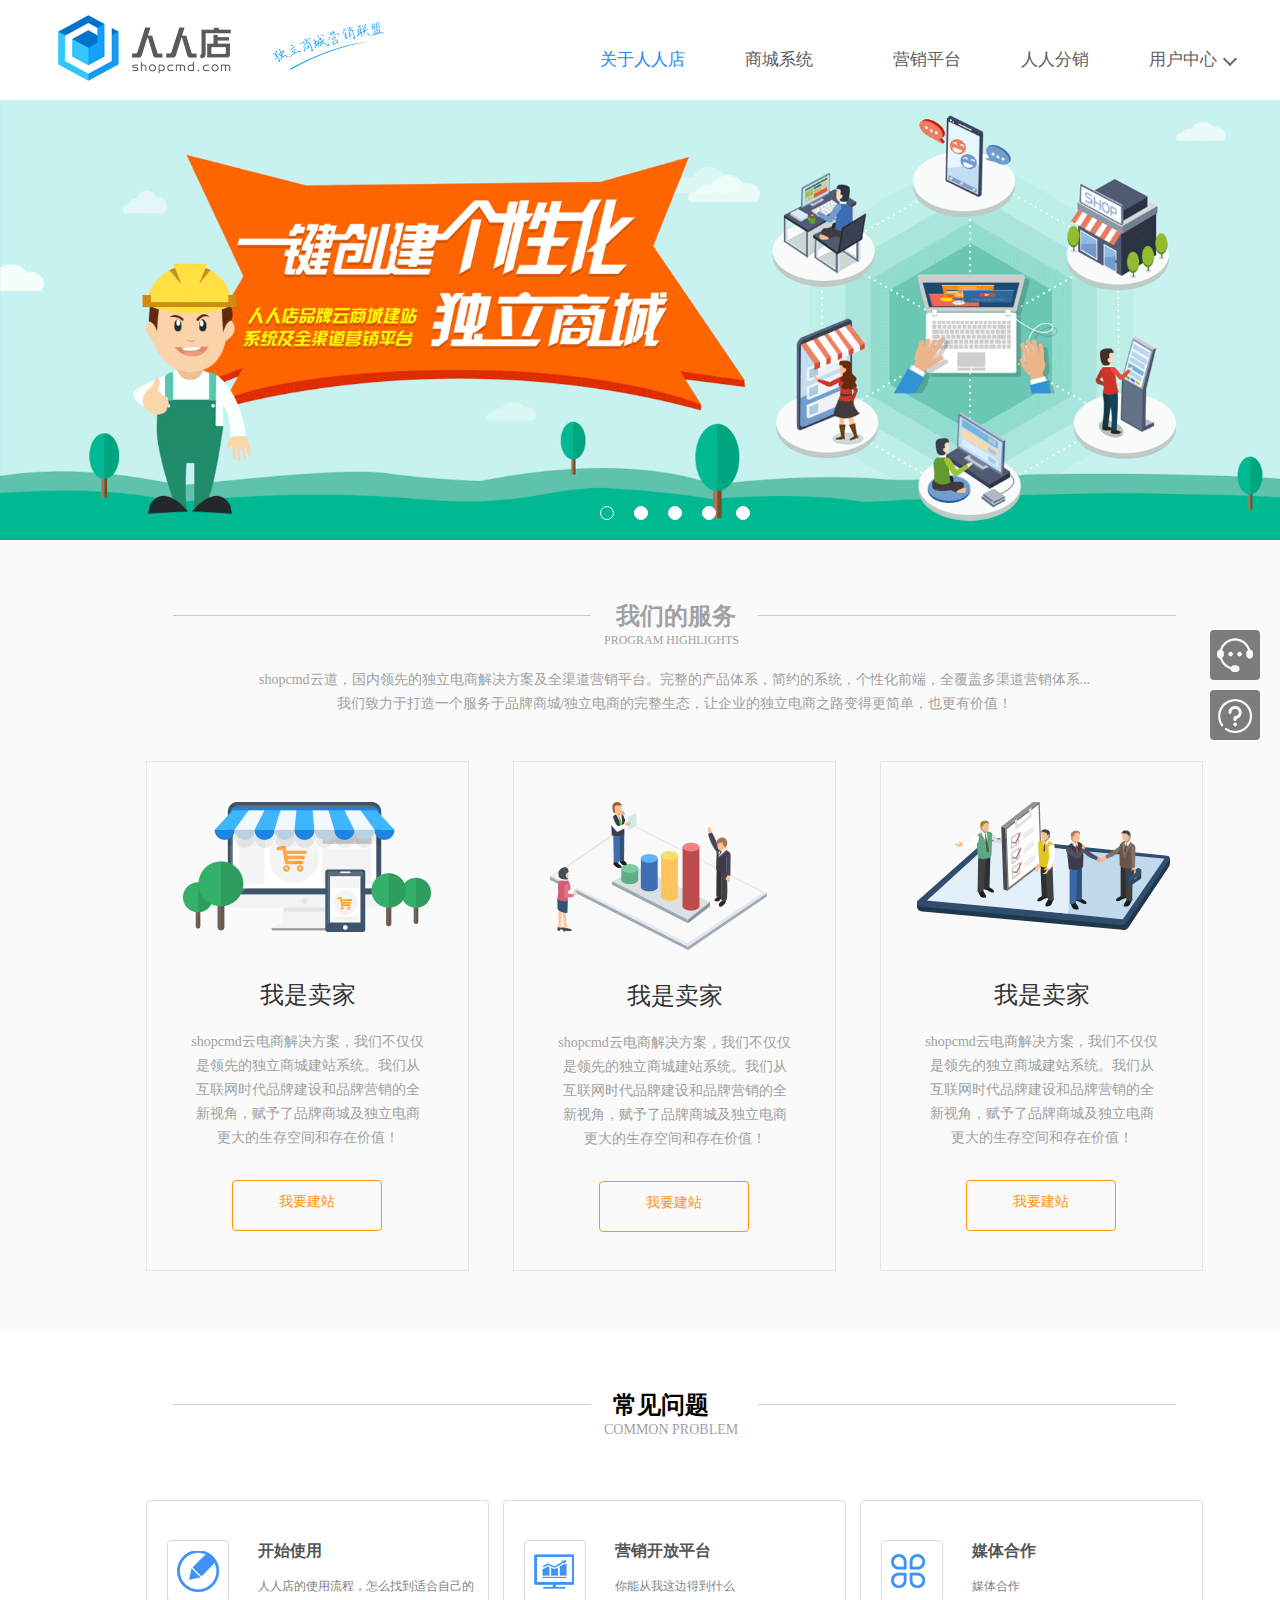
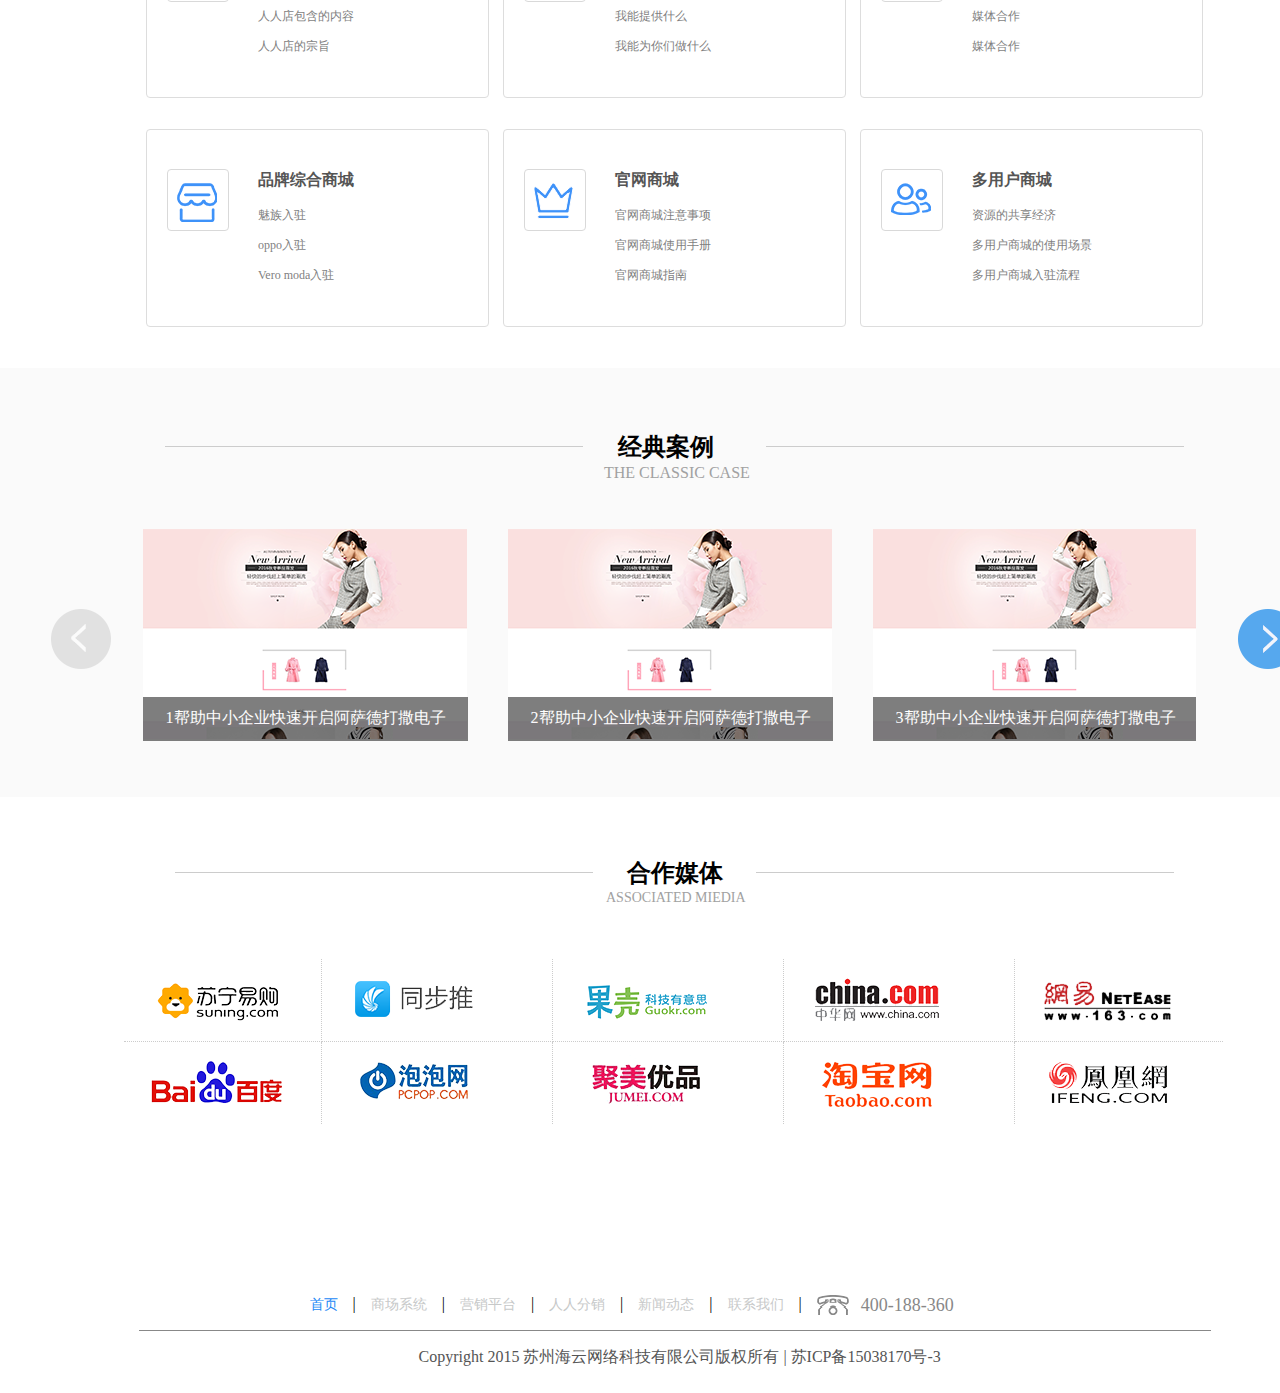
<file: index.html>
<!DOCTYPE html PUBLIC "-//W3C//DTD XHTML 1.0 Transitional//EN" "http://www.w3.org/TR/xhtml1/DTD/xhtml1-transitional.dtd">
<html xmlns="http://www.w3.org/1999/xhtml">
<head>
<meta http-equiv="Content-Type" content="text/html; charset=utf-8" />
<title>shopcmd-人人店</title>
<link href="favicon.ico" rel="shortcut icon"/>
<link href="css/index.css" type="text/css" rel="stylesheet"/>
<script src="js/jsonp.js"></script>
</head>

<body style="zoom:1;">
	<header class="box">
    	<div class="header cleatfix">
        	<a href="#"><div class="log fl"></div></a>
            <nav class="nav fl">
            	<ul id="head">
                	<li><a href="" class="active">关于人人店</a></li>
                    <li class="nav_t"><a href="shop.html">商城系统</a></li>
                    <li class="nav_b"><a href="yxpt.html">营销平台</a></li>
                    <li class="nav_t"><a href="page4.html">人人分销</a></li>
                    <li class="nav_t nav_e">
                    	<a href="#">
                    		用户中心
                            <i class="i"></i>
                        </a>
                        <div class="column">
                            <i></i>
                            <ul class="column_b">
                               <li><a href="#">官网商城管理</a></li>
                               <li><a href="#">品牌综合商场</a></li>
                               <li><a href="#">人人分销管理</a></li>
                               <li><a href="#">第三方商城分销管理</a></li>
                            </ul>
                        </div>
                    </li>
                </ul>
            </nav>
        </div>
    </header>
    <section class="service">
    	<div class="service_fixed" id="side">
        	<a href="#" target="_blank"></a>
            <a href="#" target="_blank"></a>
        </div>
    </section>
	<section class="scroll clearfix" id="scroll">
            <ul>
                <li>
                    <a href=""><img src="images/banner-0.png" alt=""/></a>
                </li>
                <li>
                    <a href=""><img src="images/banner-1.png" alt=""/></a>
                </li>
                <li>
                    <a href=""><img src="images/banner-2.png" alt=""/></a>
                </li>
                <li>
                    <a href=""><img src="images/banner-3.gif" alt=""/></a>
                </li>
                <li>
                    <a href=""><img src="images/banner-4.gif" alt=""/></a>
                </li>
            </ul>
            <ol>
                <a href="javascript:;"><li class="on"></li></a>
                <a href="javascript:;"><li></li></a>
                <a href="javascript:;"><li></li></a>
                <a href="javascript:;"><li></li></a>
                <a href="javascript:;"><li></li></a>
            </ol>
    </section>
	<section class="content_first">
    	<div class="_box clearfix">
        	<div class="content_tittle">
            	<div class="clearfix">
                    <span class="fl fl_s"></span>
                    <h1 class="fl">
                    	<p>我们的服务</p>
                    	<span>PROGRAM HIGHLIGHTS</span>
                    </h1>
                    <span class="fr fr_s"></span>
                </div>
                <p class="p1">shopcmd云道，国内领先的独立电商解决方案及全渠道营销平台。完整的产品体系，简约的系统，个性化前端，全覆盖多渠道营销体系...</p>
                <p class="p2">我们致力于打造一个服务于品牌商城/独立电商的完整生态，让企业的独立电商之路变得更简单，也更有价值！</p>
            </div>
            <div class="fl fl_b">
            	<a href="#"><i></i></a>
            	<a href="#"><h1>我是卖家</h1></a>
				<a href="#"><p>shopcmd云电商解决方案，我们不仅仅是领先的独立商城建站系统。我们从互联网时代品牌建设和品牌营销的全新视角，赋予了品牌商城及独立电商更大的生存空间和存在价值！</p></a>
                <a href="#" class="jz"><span>我要建站</span></a>
            </div>
            <div class="fl fl_b fl_m"></a>
            	<a href="#"><i></i></a>
            	<a href="#"><h1>我是卖家</h1></a>
				<a href="#"><p>shopcmd云电商解决方案，我们不仅仅是领先的独立商城建站系统。我们从互联网时代品牌建设和品牌营销的全新视角，赋予了品牌商城及独立电商更大的生存空间和存在价值！</p></a>
                <a href="#" class="jz"><span>我要建站</span></a>
            </div>
            <div class="fl fl_b fl_end">
            	<a href="#"><i></i></a>
            	<a href="#"><h1>我是卖家</h1></a>
				<a href="#"><p>shopcmd云电商解决方案，我们不仅仅是领先的独立商城建站系统。我们从互联网时代品牌建设和品牌营销的全新视角，赋予了品牌商城及独立电商更大的生存空间和存在价值！</p></a>
                <a href="#" class="jz"><span>我要建站</span></a>
            </div>
        </div>
    </section>
    <section class="content_second">
    	<div class="_box clearfix">
        	<div class="content_tittle">
            	<div class="clearfix">
                    <span class="fl fl_s"></span>
                    <h1 class="fl">
                    	<p>常见问题</p>
                    	<span>COMMON PROBLEM</span>
                    </h1>
                    <span class="fr fr_s"></span>
                </div>
            </div>
            <div style="margin-top:31px;" id="content_second">
            	<a href="#">
                    <div class="fl fl_first">
                        <div class="fl"><i class="one"></i></div>
												<div class="fr">
														<h1>开始使用</h1>
														<p>人人店的使用流程，怎么找到适合自己的</p>
														<p>人人店包含的内容</p>
														<p>人人店的宗旨</p>
												</div>
										</div>
                </a>
                <a href="#">
                    <div class="fl fl_first attr">
                        <div class="fl"><i class="two"></i></div>
												<div class="fr">
                            <h1>营销开放平台</h1>
                            <p>你能从我这边得到什么</p>
                            <p>我能提供什么</p>
                            <p>我能为你们做什么</p>
                        </div>
                    </div>
                </a>
                <a href="#">
                    <div class="fl fl_first">
                        <div class="fl"><i class="three"></i></div>
												<div class="fr">
                            <h1>媒体合作</h1>
                            <p>媒体合作</p>
                            <p>媒体合作</p>
                            <p>媒体合作</p>
                        </div>
                    </div>
                </a>
                <a href="#">
                    <div class="fl fl_first">
                        <div class="fl"><i class="four"></i></div>
												<div class="fr">
                            <h1>品牌综合商城</h1>
                            <p>魅族入驻</p>
                            <p>oppo入驻</p>
                            <p>Vero moda入驻</p>
                        </div>
                    </div>
                </a>
                <a href="#">
                    <div class="fl fl_first attr">
                        <div class="fl"><i class="five"></i></div>
												<div class="fr">
                            <h1>官网商城</h1>
                            <p>官网商城注意事项</p>
                            <p>官网商城使用手册</p>
                            <p>官网商城指南</p>
                        </div>
                    </div>
                </a>
                <a href="#">
                    <div class="fl fl_first">
                        <div class="fl"><i class="six"></i></div>
												<div class="fr">
                            <h1>多用户商城</h1>
                            <p>资源的共享经济</p>
                            <p>多用户商城的使用场景</p>
                            <p>多用户商城入驻流程</p>
                        </div>
                    </div>
                </a>
            </div>
        </div>
    </section>
    <section class="content_three">
    	<div class="_box clearfix">
        	<div class="content_tittle">
            	<div class="clearfix">
                    <span class="fl fl_s"></span>
                    <h1 class="fl">
                    	<p>经典案例</p>
                    	<span>THE CLASSIC CASE</span>
                    </h1>
                    <span class="fr fr_s"></span>
                </div>
            </div>
            <div class="content_n clearfix">
            	<a href="javaScript:;"><span class="L fl" id="L"></span></a>
                <div class="b_con">
                    <div id="con" class="clearfix">
                        <a href="#">
                            <div class="n1 fl">
                                <img src="img/three.png"/>
                                <i></i>
                                <div class="abs">
                                    <span>1帮助中小企业快速开启阿萨德打撒电子</span>
                                </div>
                            </div>
                        </a>
                       <a href="#">
                           <div class="n1 fl n2 ">
                                <img src="img/three.png"/>
                                <i></i>
                                <div class="abs">
                                    <span>2帮助中小企业快速开启阿萨德打撒电子</span>
                                </div>
                            </div>
                        </a>
                        <a href="#">
                            <div class="n1 n3 fl">
                                <img src="img/three.png"/>
                                <i></i>
                                <div class="abs">
                                    <span>3帮助中小企业快速开启阿萨德打撒电子</span>
                                </div>
                            </div>
                        </a>
                        <a href="#">
                            <div class="n1 n3 fl">
                                <img src="img/three.png"/>
                                <i></i>
                                <div class="abs">
                                    <span>4帮助中小企业快速开启阿萨德打撒电子</span>
                                </div>
                            </div>
                        </a>
                        <a href="#">
                            <div class="n1 n3 fl">
                                <img src="img/three.png"/>
                                <i></i>
                                <div class="abs">
                                    <span>5帮助中小企业快速开启阿萨德打撒电子</span>
                                </div>
                            </div>
                        </a>
                        <a href="#">
                            <div class="n1 n3 fl">
                                <img src="img/three.png"/>
                                <i></i>
                                <div class="abs">
                                    <span>6帮助中小企业快速开启阿萨德打撒电子</span>
                                </div>
                            </div>
                        </a>
                        <a href="#">
                            <div class="n1 n3 fl">
                                <img src="img/three.png"/>
                                <i></i>
                                <div class="abs">
                                    <span>7帮助中小企业快速开启阿萨德打撒电子</span>
                                </div>
                            </div>
                        </a>
                        <a href="#">
                            <div class="n1 n3 fl">
                                <img src="img/three.png"/>
                                <i></i>
                                <div class="abs">
                                    <span>8帮助中小企业快速开启阿萨德打撒电子</span>
                                </div>
                            </div>
                        </a>
                        <a href="#">
                            <div class="n1 n3 fl">
                                <img src="img/three.png"/>
                                <i></i>
                                <div class="abs">
                                    <span>9帮助中小企业快速开启阿萨德打撒电子</span>
                                </div>
                            </div>
                        </a>
   						 <a href="#">
                            <div class="n1 n3 fl">
                                <img src="img/three.png"/>
                                <i></i>
                                <div class="abs">
                                    <span>10帮助中小企业快速开启阿萨德打撒电子</span>
                                </div>
                            </div>
                        </a>
                    </div>
                </div>
                <a href="javaScript:;"><span class="R fr" id="R"></span></a>
            </div>
        </div>
    </section>
    <section class="content_four">
    	<div class="_box clearfix">
        	<div class="content_tittle">
            	<div class="clearfix">
                    <span class="fl fl_s"></span>
                    <h1 class="fl">
                    	<p>合作媒体</p>
                    	<span>ASSOCIATED MIEDIA</span>
                    </h1>
                    <span class="fr fr_s"></span>
                </div>
            </div>
            <div class="bor">
            	<ul class="clearfix">
                	<a href="http://www.suning.com" target="_blank" class="start"></a>
                    <a href="http://tui.tongbu.com" target="_blank"></a>
                    <a href="http://www.guokr.com" target="_blank"></a>
                    <a href="http://www.china.com" target="_blank"></a>
                    <a href="http://www.163.com" target="_blank" class="end"></a>
                    <a href="https://www.baidu.com" target="_blank" class="start"></a>
                    <a href="http://www.pcpop.com" target="_blank"></a>
                    <a href="http://sh.jumei.com" target="_blank"></a>
                    <a href="https://www.taobao.com" target="_blank"></a>
                    <a href="http://www.ifeng.com" target="_blank" class="end"></a>
                </ul>
            </div>
        </div>
    </section>
    <footer>
      <div class="footer_1">
        <ul class="clearfix">
          <li class="first">
            <a href="index.html" class="active">首页</a><i>|</i>
          </li>
          <li>
            <a href="shop.html">商场系统</a><i>|</i>
          </li>
          <li>
            <a href="yxpt.html">营销平台</a><i>|</i>
          </li>
          <li>
            <a href="page4.html">人人分销</a><i>|</i>
          </li>
          <li>
            <a href="javascript:;">新闻动态</a><i>|</i>
          </li>
          <li>
            <a href="javascript:;">联系我们</a><i>|</i>
          </li>
          <li class="end">
            <i class="last">400-188-360</i>
          </li>
        </ul>
        <p class="footer_2">Copyright 2015 苏州海云网络科技有限公司版权所有 | 苏ICP备15038170号-3</p>
      </div>
    </footer>
</body>
<script>
	function getStyle(obj,name){
		if(obj.currentStyle){
			return obj.currentStyle[name];
		}else{
			return getComputedStyle(obj,false)[name];
		}
	}
	var aScr=document.getElementById('scroll');
	var oUl=aScr.children[0];
	var aLi=oUl.getElementsByTagName('li');
	var aImg=oUl.getElementsByTagName('img');
	var oOl=aScr.children[1];
	var aBtn=oOl.getElementsByTagName('li');

	//var aA=oDiv.children;
	/*判断屏幕大小*/
	var docWidth=document.documentElement.clientWidth
	//console.log(docWidth)
	window.onresize=function(){
		var docResize=document.documentElement.clientWidth
		//console.log(docResize);
		change(docResize);
	}
	change(docWidth);
	function change(doc){
		if(doc<=1922 && doc>1349){
			aScr.style.height=620+'px';
			for(var i=0; i<aImg.length; i++){
				aImg[i].style.height=627+'px';
				aImg[i].style.width=1922+'px';
			}
		}else if(doc<=1349){
			aScr.style.height=440+'px';
			for(var i=0; i<aImg.length; i++){
				aImg[i].style.height=440+'px';
				aImg[i].style.width=1349+'px';
			}
		}
	}

	/*布局转化 轮播图*/
	oUl.innerHTML+=oUl.innerHTML;
	oUl.style.width=aLi[0].offsetWidth*aLi.length+'px';
	//console.log(oUl.style.width)
	var iNow=0;
	var timer=null;
	var timerd=null
	var w=oUl.offsetWidth/2;
	/*轮播图小圆点*/
	for(var i=0; i<aBtn.length; i++){
		(function(index){
			aBtn[i].onclick=function(){
				iNow=Math.floor(iNow/aBtn.length)*aBtn.length+index;
				clearInterval(timer)
				tab()
			}
		})(i);
	}
	function tab(){
		for(var j=0; j<aBtn.length; j++){
			//console.log(aBtn)
			aBtn[j].className='';
		}
		aBtn[(iNow%aBtn.length+aBtn.length)%aBtn.length].className='on';
		startMove(oUl,-iNow*aLi[0].offsetWidth);
	}
	timerd=setInterval(function(){
		clearInterval(timer);
		iNow++;
		tab();
	},3000)
	/*运动*/
	left=0;
	function startMove(obj,iTarget){
		var count=Math.floor(1000/30);
		var start=left;
		var dis=iTarget-start;
		var n=0;
		timer=setInterval(function(){
			n++;
			var a=1-n/count;
			left=start+dis*(1-Math.pow(a,3));
			obj.style.left=(left%w-w)%w+'px';
			if(n==count){
				clearInterval(timer);
			}
		},16)
	}
	/*常见问题*/
			var aDiv=document.getElementById('content_second') 
			var oA=aDiv.getElementsByTagName('a');
			for(var i=0; i<oA.length; i++){
				oA[i].onmouseenter=function(){
					for(var i=0; i<oA.length; i++){
						oA[i].children[0].setAttribute('id','');
						oA[i].children[0].children[0].style.backgroundColor='';
						oA[i].children[0].style.boxShadow='';
					}

					this.children[0].setAttribute('id','on')
					this.children[0].style.boxShadow='1px 1px 2px 3px #ccc';
				}
				oA[i].onmouseleave=function(){
					for(var i=0; i<oA.length; i++){
						oA[i].children[0].setAttribute('id','');
						oA[i].children[0].children[0].style.backgroundColor='';
						oA[i].children[0].style.boxShadow='';
					}
				}
	/*经典案例*/
	var oCon=document.getElementById('con');
	var aAele=oCon.children;
	//console.log(aAele.length)
	var oL=document.getElementById('L');
	var oR=document.getElementById('R');
	//console.log(oL)
	/*布局转换*/
	oCon.style.width=aAele[0].children[0].offsetWidth*aAele.length+(aAele.length*40)+'px';
	//console.log(oCon.style.width)
	for(var i=0; i<aAele.length; i++){
		aAele[i].children[0].setAttribute('id','n');
		//oR.style.zIndex=999;
	}
	/*点击右侧*/
	var bOk=false;
	var n=0;
	var c=(aAele.length-n)%3;
	//console.log(c)
	oR.onclick=function(){
		n+=3
		oL.style.background='url(images/controls.png) no-repeat 0 -60px';
		if(n<=(aAele.length-3)){
			oCon.style.transition='1s';
			oCon.style.left=-(aAele[0].children[0].offsetWidth*n+(n*40))+'px';
			//oR.style.background='url(images/controls.png) no-repeat 0 -180px';
			//console.log(n)
		}else if(n<aAele.length){
			console.log(n)
			console.log(c)
			//console.log(parseInt(oCon.style.left))
			oCon.style.left=(parseInt(oCon.style.left)-(aAele[0].children[0].offsetWidth*c+40*c))+'px';
			oR.style.background='url(images/controls.png) no-repeat 0 -180px';
		}else{
			n=aAele.length-1
			console.log(n)
		}
		/*点击左侧*/
		oL.onclick=function(){
			n-=3
			oR.style.background='url(images/controls.png) no-repeat 0 -120px';
			if(n<=(aAele.length-3) && n>0){
				oCon.style.transition='1s';
				oCon.style.left=-(aAele[0].children[0].offsetWidth*n+(n*40))+'px';
			}else if( n>=0&&n<aAele.length && (aAele.length-n)%3){
				//console.log(n)
				//console.log(parseInt(oCon.style.left))
				oCon.style.left=(parseInt(oCon.style.left)+((aAele[0].children[0].offsetWidth)*3+120))+'px';
				oL.style.background='url(images/controls.png) no-repeat 0 0';
				console.log(n)
			}else{
				n=0;
			}
		}
	}
	/*侧边提示信息*/
	var oDiv=document.getElementById('side');
	oDiv.children[0].onmouseenter=function(){
		oDiv.children[0].innerHTML='联系我们';
		oDiv.children[0].style.background='#3e92f9';
	}
	oDiv.children[0].onmouseleave=function(){
		oDiv.children[0].innerHTML='';
		oDiv.children[0].style.backgroundColor='';
		oDiv.children[0].style.backgroundImage='url(img/1.png)';
	}
	oDiv.children[1].onmouseenter=function(){
		oDiv.children[1].style.backgroundImage='url(img/4.png)';
	}
	oDiv.children[1].onmouseleave=function(){
		oDiv.children[1].style.backgroundImage='url(img/2.png)';
	}
}
</script>
</html>
</file>
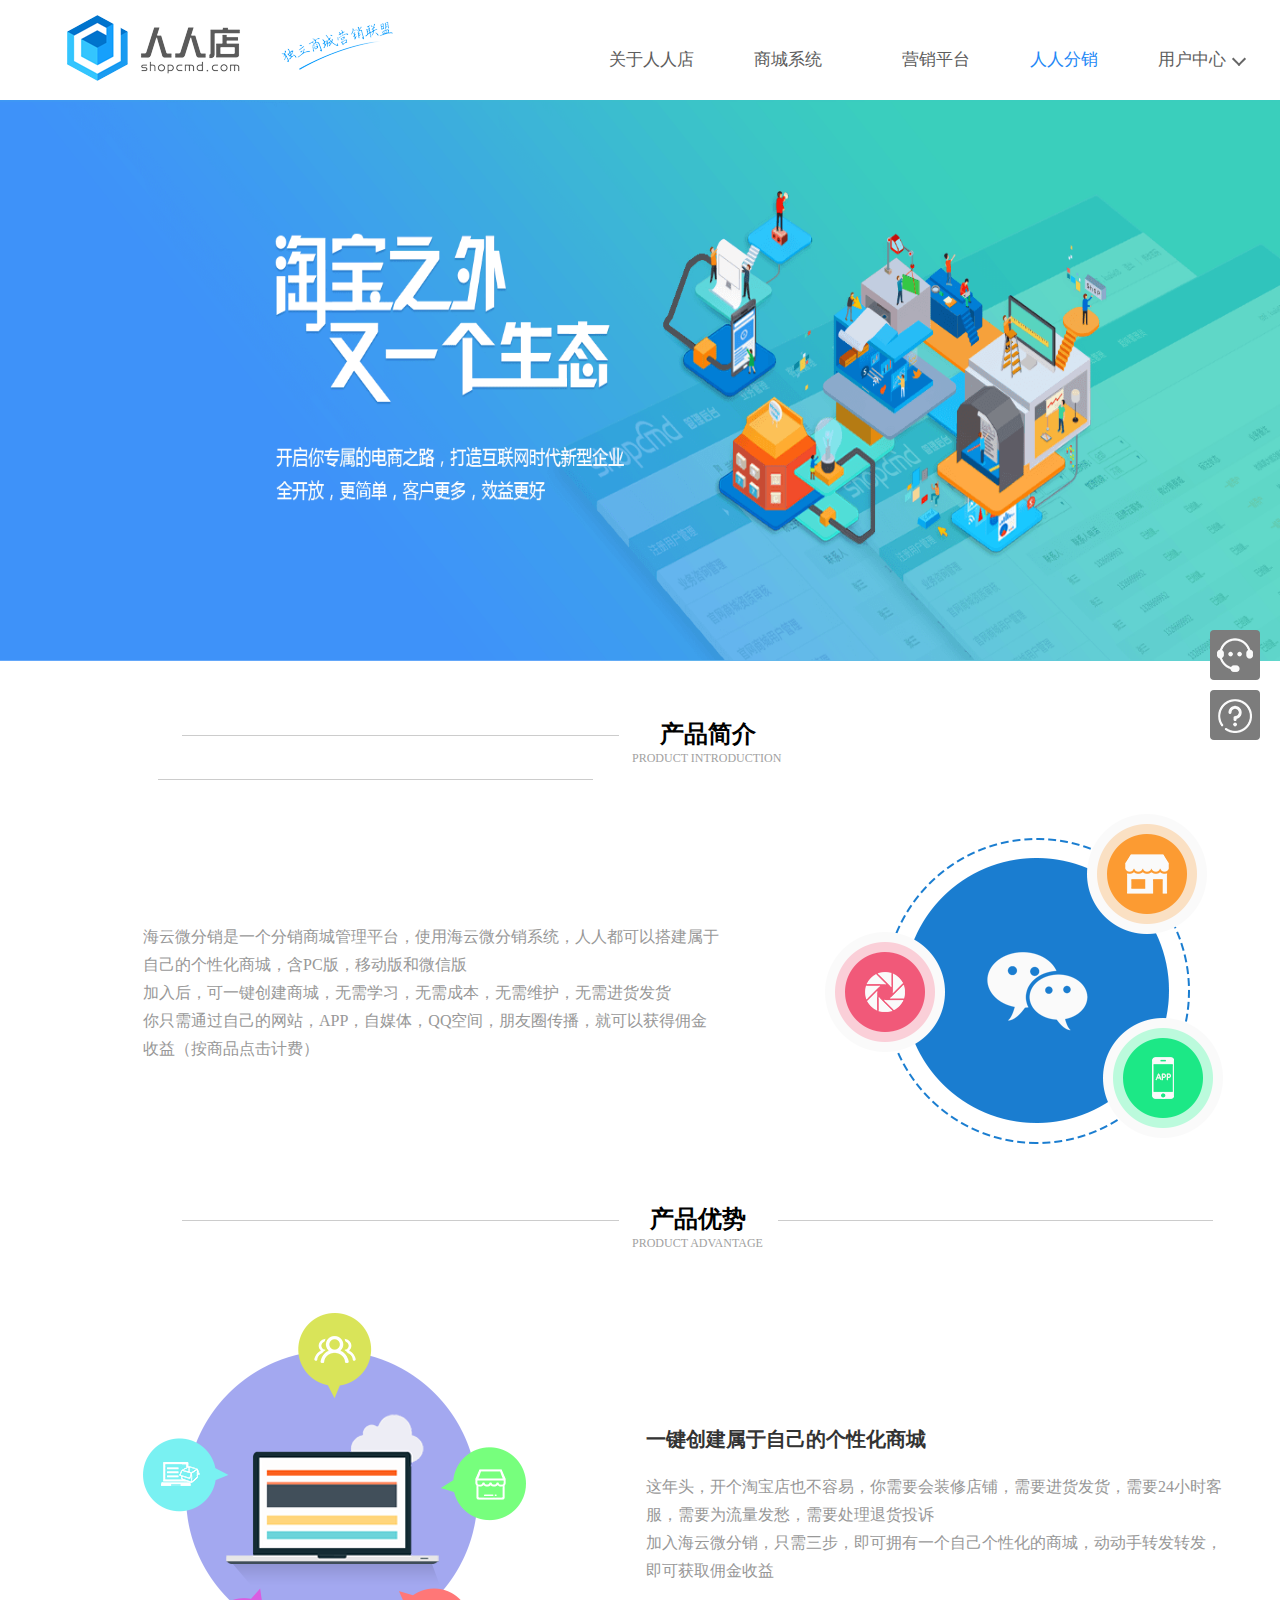
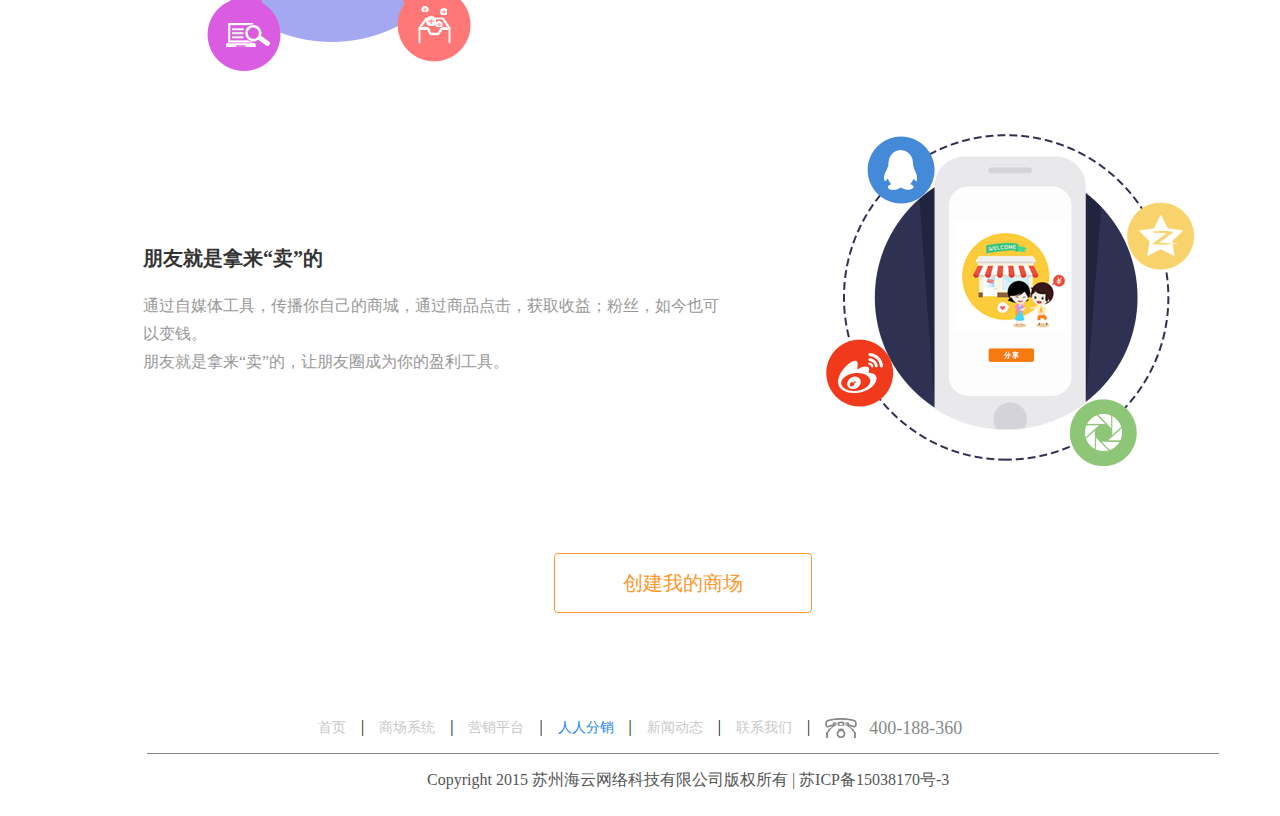
<file: page4.html>
<!DOCTYPE html PUBLIC "-//W3C//DTD XHTML 1.0 Transitional//EN" "http://www.w3.org/TR/xhtml1/DTD/xhtml1-transitional.dtd">
<html xmlns="http://www.w3.org/1999/xhtml">
<head>
<meta http-equiv="Content-Type" content="text/html; charset=utf-8" />
<title>shopcmd-人人店</title>
<link href="favicon.ico" rel="shortcut icon"/>
<link href="css/page4.css" type="text/css" rel="stylesheet"/>
</head>

<body>
	<header class="box">
    	<div class="header cleatfix">
        	<a href="#"><div class="log fl"></div></a>
            <nav class="nav fl">
            	<ul>
                	<li><a href="index.html">关于人人店</a></li>
                    <li class="nav_t"><a href="shop.html">商城系统</a></li>
                    <li class="nav_b"><a href="yxpt.html">营销平台</a></li>
                    <li class="nav_t"><a href="page4.html" class="active">人人分销</a></li>
                    <li class="nav_t nav_e">
                    	<a href="#">
                    		用户中心
                            <i class="i"></i>
                        </a>
                        <div class="column">
                            <i></i>
                            <ul class="column_b">
                               <li><a href="#">官网商城管理</a></li>
                               <li><a href="#">品牌综合商场</a></li>
                               <li><a href="#">人人分销管理</a></li>
                               <li><a href="#">第三方商城分销管理</a></li>
                            </ul>
                        </div>
                    </li>
                </ul>
            </nav>
        </div>
    </header>
    <section class="scroll">
    	<div class="back"></div>
    </section>
    <section class="service">
    	<div class="service_fixed" id="side">
        	<a href="#" target="_blank"></a>
            <a href="#" target="_blank"></a>
        </div>
    </section>
    <section class="content">
    	<div class="content_first">
        	<div class="nav_t">
            	<div class="clearfix">
                    <span class="fl fl_s"></span>
                    <h1 class="fl">
                    	<p>产品简介</p>
                        <i>PRODUCT INTRODUCTION</i>
                    </h1>
                    <span class="fl fr_s"></span>
                </div>
            </div>
            <div class="nav_c clearfix">
            	<div class="fl nav_txt">
                    <p>海云微分销是一个分销商城管理平台，使用海云微分销系统，人人都可以搭建属于自己的个性化商城，含PC版，移动版和微信版</p>
                    <p>加入后，可一键创建商城，无需学习，无需成本，无需维护，无需进货发货</p>
                    <p>你只需通过自己的网站，APP，自媒体，QQ空间，朋友圈传播，就可以获得佣金收益（按商品点击计费）</p>
                </div>
            	<div class="fr nav_back"></div>
            </div>
        </div>
        <div class="content_second">
        	<div class="nav_t">
            	<div class="clearfix">
                    <span class="fl fl_s"></span>
                    <h1 class="fl">
                    	<p>产品优势</p>
                        <i>PRODUCT ADVANTAGE</i>
                    </h1>
                    <span class="fl fr_s"></span>
                </div>
            </div>
            <div class="nav_c clearfix">
            	<div class="fr nav_txt">
                    <h1>一键创建属于自己的个性化商城</h1>
                    <p>这年头，开个淘宝店也不容易，你需要会装修店铺，需要进货发货，需要24小时客服，需要为流量发愁，需要处理退货投诉</p>
                    <p>加入海云微分销，只需三步，即可拥有一个自己个性化的商城，动动手转发转发，即可获取佣金收益</p>
                </div>
            	<div class="fl nav_back"></div>
            </div>
        </div>
    </section>
    <section class="content_three">
    	<div class="nav_c clearfix">
            	<div class="fl nav_txt">
                    <h1>朋友就是拿来“卖”的</h1>
                    <p>通过自媒体工具，传播你自己的商城，通过商品点击，获取收益；粉丝，如今也可以变钱。</p>
                    <p>朋友就是拿来“卖”的，让朋友圈成为你的盈利工具。</p>
                </div>
            	<div class="fr nav_back"></div>
            </div>
    </section>
    <section class="content_four">
    	<a href="#"><span>创建我的商场</span></a>
    </section>
    <footer>
      <div class="footer_1">
        <ul class="clearfix">
          <li class="first">
            <a href="index.html">首页</a><i>|</i>
     	  </li>
          <li>
            <a href="shop.html">商场系统</a><i>|</i>
          </li>
          <li>
            <a href="yxpt.html">营销平台</a><i>|</i>
          </li>
          <li>
            <a href="page4.html" class="active">人人分销</a><i>|</i>
          </li>
          <li>
            <a href="javascript:;">新闻动态</a><i>|</i>
          </li>
          <li>
            <a href="javascript:;">联系我们</a><i>|</i>
          </li>
          <li class="end">
            <i class="last">400-188-360</i>
          </li>
        </ul>
        <p class="footer_2">Copyright 2015 苏州海云网络科技有限公司版权所有 | 苏ICP备15038170号-3</p>
      </div>
    </footer>
</body>
<script>
	var oDiv=document.getElementById('side');
	oDiv.children[0].onmouseenter=function(){
		oDiv.children[0].innerHTML='联系我们';
		oDiv.children[0].style.background='#3e92f9';
	}
	oDiv.children[0].onmouseleave=function(){
		oDiv.children[0].innerHTML='';
		oDiv.children[0].style.backgroundColor='';
		oDiv.children[0].style.backgroundImage='url(img/1.png)';
	}
	oDiv.children[1].onmouseenter=function(){
		oDiv.children[1].style.backgroundImage='url(img/4.png)';
	}
	oDiv.children[1].onmouseleave=function(){
		oDiv.children[1].style.backgroundImage='url(img/2.png)';
	}
</script>
</html>
</file>
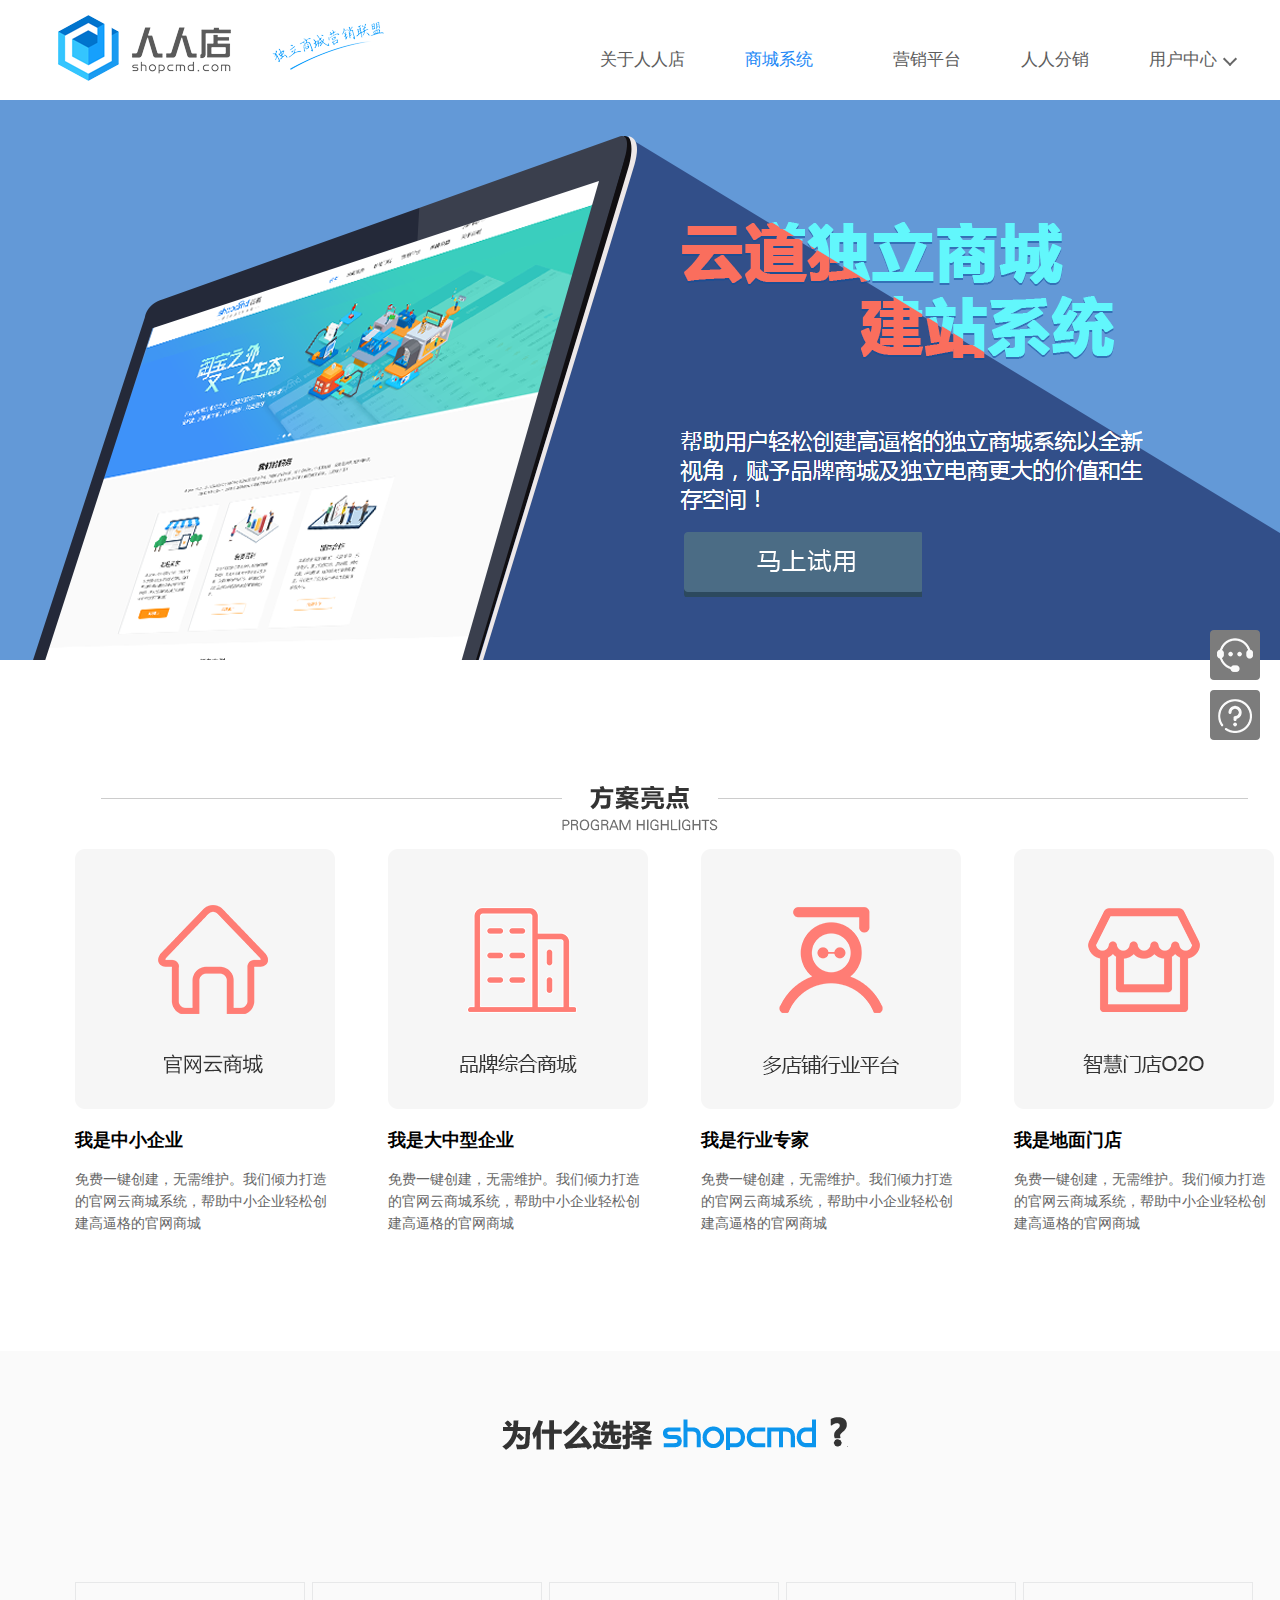
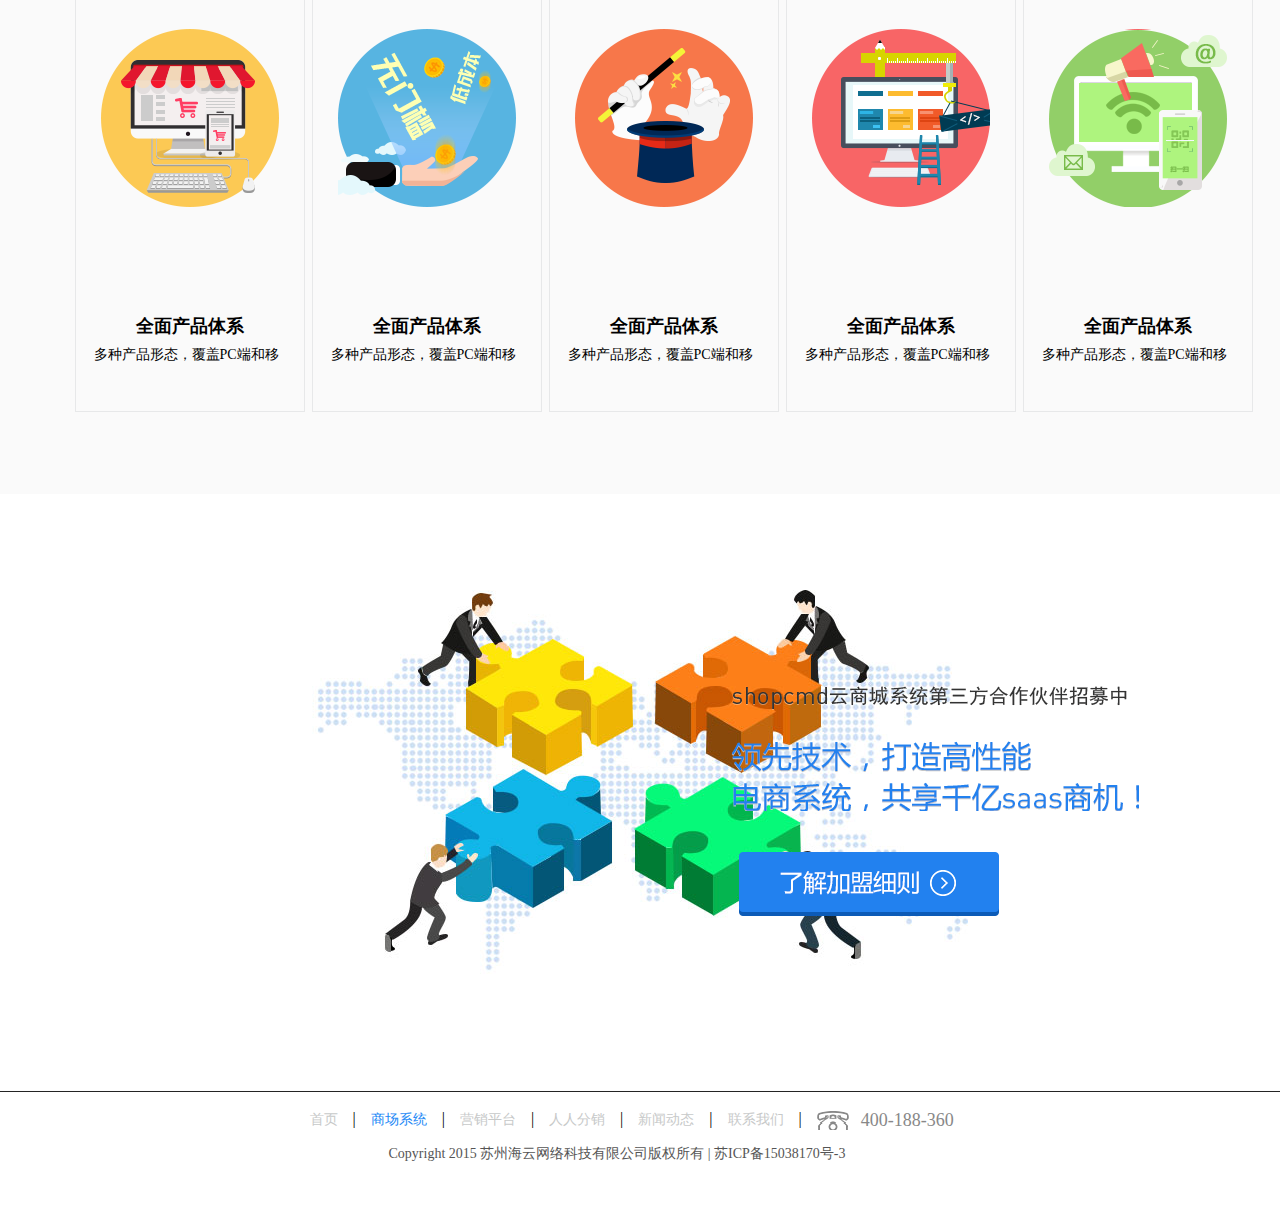
<file: shop.html>
<!DOCTYPE html>
<html>
  <head>
    <meta charset="utf-8">
    <title>shopcmd-商城系统</title>
    <link href="favicon.ico" rel="shortcut icon"/>
    <link rel="stylesheet" href="css/base.css">
    <link rel="stylesheet" href="css/shop.css">
    <script src="js/jsonp.js"></script>
  </head>
  <body>
    <!--导航-->
    <header class="box">
    	<div class="header cleatfix">
        	<a href="#"><div class="log fl"></div></a>
            <nav class="nav fl">
            	<ul id="head">
                	<li><a href="index.html">关于人人店</a></li>
                    <li class="nav_t"><a href="shop.html" class="active">商城系统</a></li>
                    <li class="nav_b"><a href="yxpt.html">营销平台</a></li>
                    <li class="nav_t"><a href="page4.html">人人分销</a></li>
                    <li class="nav_t nav_e">
                    	<a href="#">
                    		用户中心
                            <i class="i"></i>
                        </a>
                        <div class="column">
                            <i></i>
                            <ul class="column_b">
                               <li><a href="#">官网商城管理</a></li>
                               <li><a href="#">品牌综合商场</a></li>
                               <li><a href="#">人人分销管理</a></li>
                               <li><a href="#">第三方商城分销管理</a></li>
                            </ul>
                        </div>
                    </li>
                </ul>
            </nav>
        </div>
    </header>
    <!--banner-->
    <section class="banner">
      <div class="banner_1">
        <div>
          <img src="images/yd-mall.png" alt="">
          <a href="#" class="msy"></a>
        </div>
      </div>
    </section>
    <!--内容-->
    <section class="main">
    <!--我们的产品-->
      <div class="title">
        <h2></h2>
      </div>
      <ul class="incon clearfix">
        <li class="first">
          <a href="#">
            <div class="incon_1 div1"></div>
            <h4>我是中小企业</h4>
            <p>免费一键创建，无需维护。我们倾力打造的官网云商城系统，帮助中小企业轻松创建高逼格的官网商城</p>
          </a>
        </li>
        <li>
          <a href="#">
            <div class="incon_2 div1"></div>
            <h4>我是大中型企业</h4>
            <p>免费一键创建，无需维护。我们倾力打造的官网云商城系统，帮助中小企业轻松创建高逼格的官网商城</p>
          </a>
        </li>
        <li>
          <a href="#">
            <div class="incon_3 div1"></div>
            <h4>我是行业专家</h4>
            <p>免费一键创建，无需维护。我们倾力打造的官网云商城系统，帮助中小企业轻松创建高逼格的官网商城</p>
          </a>
        </li>
        <li>
          <a href="#">
            <div class="incon_4 div1"></div>
            <h4>我是地面门店</h4>
            <p>免费一键创建，无需维护。我们倾力打造的官网云商城系统，帮助中小企业轻松创建高逼格的官网商城</p>
          </a>
        </li>
      </ul>
      <div class="main_2">
        <h2 class="service"></h2>
        <ul class="count clearfix">
          <li>
            <div class="count_1">
              <div class="count_1_1"></div>
              <h4>全面产品体系</h4>
              <p>多种产品形态，覆盖PC端和移动端，全方位满足不同类型企业的需求...多种产品形态，覆盖PC端和移动端，全方位满足不同类型企业的需求...多种产品形态，覆盖PC端和移动端，全方位满足不同类型企业的需求...多种产品形态，覆盖PC端和移动端，全方位满足不同类型企业的需求...多种产品形态，覆盖PC端和移动端，全方位满足不同类型企业的需求...多种产品形态，覆盖PC端和移动端，全方位满足不同类型企业的需求...多种产品形态，覆盖PC端和移动端，全方位满足不同类型企业的需求...多种产品形态，覆盖PC端和移动端，全方位满足不同类型企业的需求...多种产品形态，覆盖PC端和移动端，全方位满足不同类型企业的需求...</p>
            </div>
            <div style="width:220px; height:359px; position:absolute; background:#fafafa; left:0;  top:385px;" >
                <span style="position:absolute; border-bottom:1px solid #e7e8e9; width:220px;bottom:315px;"></span>
            </div>
          </li>
          <li>
            <div class="count_1">
              <div class="count_1_2"></div>
              <h4>全面产品体系</h4>
              <p>多种产品形态，覆盖PC端和移动端，全方位满足不同类型企业的需求...</p>
            </div>
            <div style="width:220px; height:359px; position:absolute; background:#fafafa; left:0; top:385px;" >
                <span style="position:absolute; border-bottom:1px solid #e7e8e9; width:220px;bottom:315px;"></span>
            </div>
          </li>
          <li>
            <div class="count_1">
              <div class="count_1_3"></div>
              <h4>全面产品体系</h4>
              <p>多种产品形态，覆盖PC端和移动端，全方位满足不同类型企业的需求...</p>
            </div>
            <div style="width:220px; height:359px; position:absolute; background:#fafafa; left:0; top:385px;" >
                <span style="position:absolute; border-bottom:1px solid #e7e8e9; width:220px;bottom:315px;"></span>
            </div>
          </li>
          <li>
            <div class="count_1">
              <div class="count_1_4"></div>
              <h4>全面产品体系</h4>
              <p>多种产品形态，覆盖PC端和移动端，全方位满足不同类型企业的需求...</p>
            </div>
            <div style="width:220px; height:359px; position:absolute; background:#fafafa; left:0; top:385px;" >
                <span style="position:absolute; border-bottom:1px solid #e7e8e9; width:220px;bottom:315px;"></span>
            </div>
          </li>
          <li>
            <div class="count_1 last">
              <div class="count_1_5"></div>
              <h4>全面产品体系</h4>
              <p>多种产品形态，覆盖PC端和移动端，全方位满足不同类型企业的需求...</p>
            </div>
            <div style="width:220px; height:359px; position:absolute; background:#fafafa; left:0; top:385px;" >
                <span style="position:absolute; border-bottom:1px solid #e7e8e9; width:220px;bottom:315px;"></span>
            </div>
          </li>
        </ul>
      </div>
    <!--了解加盟-->
      <div class="main_3">
        <div class="bg">
          <div class="bg_1"></div>
          <a href="#" class="btn"></a>
        </div>
      </div>
    </section>
    <footer>
      <div class="footer_1">
        <ul class="clearfix">
          <li class="first">
            <a href="index.html">首页</a><i>|</i>
          </li>
          <li>
            <a href="shop.html" class="active">商场系统</a><i>|</i>
          </li>
          <li>
            <a href="yxpt.html">营销平台</a><i>|</i>
          </li>
          <li>
            <a href="page4.html">人人分销</a><i>|</i>
          </li>
          <li>
            <a href="javascript:;">新闻动态</a><i>|</i>
          </li>
          <li>
            <a href="javascript:;">联系我们</a><i>|</i>
          </li>
          <li class="end">
            <i class="last">400-188-360</i>
          </li>
        </ul>
        <p class="footer_2">Copyright 2015 苏州海云网络科技有限公司版权所有 | 苏ICP备15038170号-3</p>
      </div>
    </footer>
    <!--侧栏-->
    <section class="service">
    	<div class="service_fixed" id="side">
        	<a href="#" target="_blank"></a>
            <a href="#" target="_blank"></a>
        </div>
    </section>
    <!--固定定位-->
    <div id="fix">
      <a href="#" class="a1"></a>
      <a href="#" class="a2"></a>
    </div>
  </body>
  <script>
    var oUl=document.querySelector('.incon');
    var aLi=oUl.querySelectorAll('li');
    var aDiv=document.querySelectorAll('.div1');
    var oH=-aDiv[0].offsetHeight;
    for(var i=0 ; i<aDiv.length ; i++){
      aDiv[i].index=i;
      aDiv[i].onmouseenter=function(){
        var oL=(this.index*oH)+'px'
        aDiv[this.index].style.backgroundPosition='-449px '+oL;
      }
      aDiv[i].onmouseleave=function(){
        var oL=(this.index*oH)+'px'
        aDiv[this.index].style.backgroundPosition='-189px '+oL;
      }
    }
    var oC=document.querySelector('.count')
    var oLi=oC.querySelectorAll('li')
    //console.log(oLi)
    var oCunt=document.querySelectorAll('.count_1')
    //console.log(oCunt)
    for(var i=0 ; i<oCunt.length; i++){
      oCunt[i].index=i;
      oCunt[i].onmouseenter=function(){
        var n=this.index;
        oCunt[n].style.overflow="visible";
        oCunt[n].style.transform='translateY(-100px)';
      }
      oCunt[i].onmouseleave=function(){
        var c=this.index;
        oCunt[c].style.transform='translateY(0)';
      }
    }
	var oDiv=document.getElementById('side');
	oDiv.children[0].onmouseenter=function(){
		oDiv.children[0].innerHTML='联系我们';
		oDiv.children[0].style.background='#3e92f9';
	}
	oDiv.children[0].onmouseleave=function(){
		oDiv.children[0].innerHTML='';
		oDiv.children[0].style.backgroundColor='';
		oDiv.children[0].style.backgroundImage='url(img/1.png)';
	}
	oDiv.children[1].onmouseenter=function(){
		oDiv.children[1].style.backgroundImage='url(img/4.png)';
	}
	oDiv.children[1].onmouseleave=function(){
		oDiv.children[1].style.backgroundImage='url(img/2.png)';
	}
  </script>
</html>
</file>
<file: css/index.css>
@charset "utf-8";
/*清除默认样式*/
*{margin:0; padding:0;}
li{list-style:none;}
h1,h2,h3,h4,h5,h6{font-weight:normal; font-size:12px;}
a{text-decoration:none; color:#000;}
b,strong{font-weight:normal;}
i,em{font-style:normal;}
img{vertical-align:top;}
.fl{float:left;}
.fr{float:right;}
.clearfix:after{display:block; content:''; clear:both;}
.clearfix{zoom:1;}/* CSS Document */

/*header部分*/
@media screen and (min-width:1366px) and (max-width:1920px){
	html body{
		width:100%;
	}
}
@media screen and (max-width:1366px){
	html body{
		width:1349px;
	}
}
.header{
	width:1233px;
	height:100px;
	margin:auto;
}
.log{
	width:326px;
	height:66px;
	margin-top:15px;
	display:inline-block;
	background:url(../img/log.png) no-repeat;
}
.nav{
	margin-left:216px;
}
.nav .nav_t{
	margin-left:60px;
}
.nav .nav_t .i{
	display:inline-block;
    width: 8px;
    height: 8px;
    border-bottom: 2px solid #666;
    border-left: 2px solid #666;
    margin-top: -5px;
    vertical-align: middle;
    margin-left: 4px;
	transition:0.5s;
	transform:rotateZ(-45deg)
}
.nav .nav_b{
	margin-left:80px;
}
.nav li{
	float:left;
	margin-top:48px;
}
.nav_e{
	position:relative;
}
.nav li a{
	font-family:'Microsoft YaHei';
	font-size:17px;
	color:#5d5d5d;
	padding-bottom:32px;
}
.nav li .active{
	color:#2288f6;
}
.nav li a:hover{
	color:#2288f6;
}

/*column分栏*//*js显示*/
.column{
	opacity:0;
	width:187px;
	height:174px;
	position:absolute;
	top:52px;
	right:-56px;
	background:#fcfbfb;
	transition:0.5s;
}
.nav_e:hover .column{
	opacity:1;
	z-index:999;
}
.nav_e:hover .i{
	border-color:#4399f7;
	transform:rotateZ(135deg)
}
.nav .nav_t .column i{
	display:inline-block;
	width:14px;
	height:7px;
	position:absolute;
	top:-6px;
	left:85px;
	background:url(../img/xiaobiao.png) no-repeat 0 -31px;
}
.column li{
	margin:20px 0 0 31px;
}
.column li a{
	font-family:'Microsoft YaHei';
	padding-bottom:0;
	color:#5d5d5d;
	font-size:15px;
}
.column li a:hover{
	color:#2288f6;
}
/*service 侧边提示信息*/
.service_fixed{
	position:fixed;
	width:50px;
	height:110px;
	top:70%;
	right:20px;
	z-index:999;
}
.service_fixed a{
	display:block;
	width:50px;
	height:50px;
	border-radius:4px;
	margin-bottom:10px;
	font-family:'Microsoft Yahei';
	color:#fff;
	font-size:14px;
	text-align:center;
	box-sizing:border-box;
	padding:5px;
}
.service_fixed a:nth-child(1){
	background:url(../img/1.png) no-repeat;
}
.service_fixed a:nth-child(2){
	background:url(../img/2.png) no-repeat;
}
/*轮播图*/
.scroll{
	position:relative;
	display:block;
	overflow:hidden;
}
.scroll ul{
	position:absolute;
	top:0;
	left:0;
}
.scroll ul li{
	float:left;
}
.scroll ul li img{
	vertical-align:top;
}
/*轮播圆点*/
.scroll ol{
	width:170px;
	margin:auto;
	position:absolute;
	left:calc(50% - 85px);
	bottom:20px;
}
.scroll ol li{
	float:left;
	margin:0 10px 0 10px;
	width:12px;
	height:12px;
	border:1px solid #fff;
	border-radius:50%;
	background:#fff;
}
.scroll ol .on{
	background:0;
}
/*第一部分内容*/
.content_first{
	width:100%;
	height:789px;
	background:#fafafa;
	overflow:hidden;
}
.content_first ._box{
	font-family:'Microsoft YaHei';
	width:1057px;
	margin:0 auto;
	margin-top:64px;
}

.content_first .fl_s{
	width:418px;
	margin:11px 0 0 27px;
	border-bottom:1px solid #ccc;
}
.content_first h1 p{
	font-size:24px;
	line-height:24px;
	font-weight:bold;
	margin-left:22px;
	margin-bottom:5px;
}
.content_first h1 span{
	font-size:12px;
	color:#a1a1a1;
	margin-left:13px;
}
.content_first .fr_s{
	width:418px;
	margin:11px 27px 0 0;
	border-bottom:1px solid #ccc;
}
.content_first p{
	color:#a1a1a1;
	font-size:14px;
	line-height:14px;
	text-align:center;
}
.content_first .p1{
	margin-top:25px;
	margin-bottom:10px;
}
.content_first .p2{
	margin-bottom:50px;
}
.content_first .fl_b{
	width:321px;
	height:508px;
	border:1px solid #e7e8e9;
}
.content_first .fl_b i{
	display:inline-block;
	width:248px;
	height:130px;
	margin:40px 36px;
	margin-bottom:0;
	background:url(../images/our-service.png) no-repeat;
}
.content_first .fl_b h1{
	font-size:24px;
	text-align:center;
	margin:47px 0 19px 0;
	color:#333;
}
.content_first .fl_b p{
	width:235px;
	margin:0 auto;
	height:111px;
	line-height:24px;
	font-size:14px;
}
.content_first .fl_b .jz{
	width:150px;
	display:block;
	margin-left:85px;
}
.content_first .fl_b span{
	display:block;
	height:37px;
	margin:39px 0 0 0;
	border:1px solid #ff9412;
	border-radius:4px;
	/*background:#ff9412;*/
	text-align:center;
	padding-top:12px;
	font-size:14px;
	color:#ff9412;
}
.content_first .fl_m{
	width:321px;
	height:508px;
	margin-left:44px;
	margin-right:44px;
	border:1px solid #e7e8e9;
}
.content_first .fl_m i{
	width:217px;
	height:148px;
	background:url(../images/our-service.png) no-repeat 0 -130px;
}
.content_first .fl_m h1{
	margin:30px 0 19px 0;
}
.content_first .fl_end i{
	width:253px;
	height:130px;
	background:url(../images/our-service.png) no-repeat 0 -280px;
}
/*content_second 第二部分*/
.content_second{
	width:100%;
	height:575px;
	margin-top:64px;
	overflow:hidden;
}
.content_second a:hover .fl{
	background:#3e92f9;
}
.content_second a:hover .one{
	background:url(../images/question-sprite.png) no-repeat 0 0px;
}
.content_second a:hover .two{
	background:url(../images/question-sprite.png) no-repeat -50px 0px;
}
.content_second a:hover .three{
	background:url(../images/question-sprite.png) no-repeat -100px 0px;
}
.content_second a:hover .four{
	background:url(../images/question-sprite.png) no-repeat -150px 0px;
}
.content_second a:hover .five{
	background:url(../images/question-sprite.png) no-repeat -200px 0px;
}
.content_second a:hover .six{
	background:url(../images/question-sprite.png) no-repeat -250px 0px;
}
.content_second ._box{
	font-family:'Microsoft YaHei';
	width:1057px;
	margin:0 auto;
}
.content_second .fl_s{
	width:418px;
	margin:11px 0 0 27px;
	border-bottom:1px solid #ccc;
}
.content_second h1 p{
	font-size:24px;
	line-height:24px;
	font-weight:bold;
	margin-left:22px;
	margin-bottom:5px;
}
.content_second h1 span{
	font-size:14px;
	color:#a1a1a1;
	margin-left:13px;
}
.content_second .fr_s{
	width:418px;
	margin:11px 27px 0 0;
	border-bottom:1px solid #ccc;
}
.content_second .fl_first{
	margin-top:31px;
	width:341px;
	height:196px;
	border:1px solid #dddddd;
	border-radius:4px;
}
.content_second #on{
	background:#fafafa;
}
.content_second .fl_first .fl{
	width:60px;
	height:60px;
	margin:39px 0 0 20px;
	border:1px solid #d9d9d9;
	border-radius:4px;
}
.content_second .fl_first i{
	display:block;
	width:43px;
	height:43px;
	margin:auto;
	margin-top:10px;
}
.one{
	background:url(../images/question-sprite.png) no-repeat 0 -51px;
}
.two{
	background:url(../images/question-sprite.png) no-repeat -50px -47px;
}
.three{
	background:url(../images/question-sprite.png) no-repeat -100px -47px;
}
.four{
	background:url(../images/question-sprite.png) no-repeat -150px -47px;
}
.five{
	background:url(../images/question-sprite.png) no-repeat -200px -47px;
}
.six{
	background:url(../images/question-sprite.png) no-repeat -250px -47px;
}
.content_second .fl_first .fr{
	margin-right:14px;
	width: 216px;
}
.content_second .fl_first h1{
	margin-top:40px;
	margin-bottom:4px;
	font-size:16px;
	font-weight:bold;
	color:#555;
}
.content_second .fl_first p{
	font-size:12px;
	color:#7f7f7f;
	line-height:12px;
	margin-top:18px;
}
.content_second .attr{
	margin-left:14px;
	margin-right:14px;
}
/*.content_three 第三部分*/
.content_three{
	width:100%;
	height:429px;
	background:#fafafa;
}
.content_three ._box{
	font-family:'Microsoft YaHei';
	width:1247px;
	height:439px;
	margin:0 auto;
}
.content_three .fl_s{
	width:418px;
	margin:78px 0 0 114px;
	border-bottom:1px solid #ccc;
}
.content_three h1{
	margin-top:67px;
}
.content_three h1 p{
	font-size:24px;
	line-height:24px;
	font-weight:bold;
	margin-left:35px;
	margin-bottom:5px;
}
.content_three h1 span{
	font-size:16px;
	color:#a1a1a1;
	margin-left:21px;
}
.content_three .fr_s{
	width:418px;
	margin:78px 114px 0 0;
	border-bottom:1px solid #ccc;
}
.content_three ._box .content_n{
	width:100%;
	height:212px;
	margin-top:47px;
	position:relative;
}
.content_n .b_con{
	height:212px;
	width:1053px;
	position:absolute;
	left:92px;
	overflow:hidden;
}
#con{
	position:absolute;
	height:212px;
}
.content_n .L{
	position:absolute;
	z-index:999;
	left:0;
	width:60px;
	height:60px;
	margin-top:80px;
	background:url(../images/controls.png) no-repeat 0 0;
}
.content_n .R{
	width:60px;
	height:60px;
	position:absolute;
	z-index:999;
	right:0;
	margin-top:80px;
	background:url(../images/controls.png) no-repeat 0 -120px;
}
.content_n .n1{
	width:325px;
	height:212px;
	position:relative;
	overflow:hidden;
}
.content_n .n1 img{
	transition:1s;
}
.content_n .n1 i{
	width:325px;
	height:212px;
	background:#000 url(../images/yingxia_ser.png) no-repeat 50% 50%;
	position:absolute;
	top:0;
	left:0;
	opacity:0;
	transition:1s;
}
.content_n .n1:hover i{
	opacity:0.5;
}
.n1:hover img{
	transform:scale(1.1,1.1)
}
.content_n .n1 .abs{
	width:100%;
	height:44px;
	opacity:0.5;
	background:#000;
	position:absolute;
	left:0;
	bottom:0;
	text-align:center;
}
.content_n .n1 .abs span{
	display:inline-block;
	margin-top:11px;
	color:#fff;
	font-size:16px;
}
.content_n #n{
	margin-right:40px;
}
/*content_four第四部分*/
.content_four{
	width:100%;

	margin-top:64px;
	overflow:hidden;
}
.content_four ._box{
	font-family:'Microsoft YaHei';
	width:1101px;
	height:416px;
	margin:0 auto;
}
.content_four .fl_s{
	width:418px;
	margin:11px 0 0 51px;
	border-bottom:1px solid #ccc;
}
.content_four h1 p{
	font-size:24px;
	line-height:24px;
	font-weight:bold;
	margin-left:34px;
	margin-bottom:5px;
}
.content_four h1 span{
	font-size:14px;
	color:#a1a1a1;
	margin-left:13px;
}
.content_four .fr_s{
	width:418px;
	margin:11px 51px 0 0;
	border-bottom:1px solid #ccc;
}
.content_four .bor{
	width:100%;
	height:251px;
	margin-top:53px;
}
.content_four .bor .start{
	width:197px;
	height:82px;
}
.content_four .bor .end{
	width:208px;
	height:82px;
	border-right:none;
}
.content_four .bor a{
	float:left;
	width:230px;
	height:82px;
	border-right:1px dotted #ccc;
	border-bottom:1px dotted #ccc;
}
.content_four .bor ul a:nth-child(1){
	background:url(../img/suning.png) no-repeat 13px 10px;
}
.content_four .bor ul a:nth-child(2){
	background:url(../img/tongbunan.png) no-repeat 13px 10px;
}
.content_four .bor ul a:nth-child(3){
	background:url(../img/guoke.png) no-repeat 13px 10px;
}
.content_four .bor ul a:nth-child(4){
	background:url(../img/zhonghua.png) no-repeat 13px 10px;
}
.content_four .bor ul a:nth-child(5){
	background:url(../img/wangyi.png) no-repeat 13px 10px;
}
.content_four .bor ul a:nth-child(6){
	border-bottom:none;
	background:url(../img/baidu.png) no-repeat 13px 10px;
}
.content_four .bor ul a:nth-child(7){
	border-bottom:none;
	background:url(../img/paopao.png) no-repeat 13px 10px;
}
.content_four .bor ul a:nth-child(8){
	border-bottom:none;
	background:url(../img/jumeiyoupin.png) no-repeat 13px 10px;
}
.content_four .bor ul a:nth-child(9){
	border-bottom:none;
	background:url(../img/taobao.png) no-repeat 13px 10px;
}
.content_four .bor ul a:nth-child(10){
	border-bottom:none;
	background:url(../img/fenghuang.png) no-repeat 13px 10px;
}
/*尾部 footer*/
footer{
  width: 100%;
  height: 116px;
  overflow: hidden;
}
footer .footer_1{
  width: 1072px;
  height: 31px;
  margin: 0 auto;
}
footer .footer_1 ul{
  border-bottom: 1px solid #888;
  margin-top: 18px;
}
footer .footer_1 li{
  float: left;
  margin-left: 15px;
  margin-bottom: 14px;
}
footer .footer_1 li i{
  margin-left: 15px;
}
footer .footer_1 li a{
  font-family:'Microsoft Yahei';
  font-size: 14px;
  line-height: 14px;
  color: #c7c9c9;
}
footer .footer_1 .first{
  margin-left: 171px;
}
footer .footer_1 .last{
  margin-left:0;
  width: 32px;
  height: 24px;
  background:url(../images/icon.png) no-repeat 0 0;
  font-size: 18px;
  color: #888;
  padding-left:44px;
}
footer .footer_2{
  font-family:'Microsoft Yahei';
  margin-left: 280px;
  color: #555;
  margin-top: 16px;
}
footer .footer_1 a:hover{
  color: #2288f6;
}
.footer_1 .active{
	color:#2288f6;
}
</file>
<file: css/page4.css>
@charset "utf-8";
/*清除默认样式*/
*{margin:0; padding:0;}
li{list-style:none;}
h1,h2,h3,h4,h5,h6{font-weight:normal; font-size:12px;}
a{text-decoration:none; color:#000;}
b,strong{font-weight:normal;}
i,em{font-style:normal;}
img{vertical-align:top;}
.fl{float:left;}
.fr{float:right;}
.clearfix:after{display:block; content:''; clear:both;}
.clearfix{zoom:1;}/* CSS Document */

/*header部分*/
@media screen and (min-width:1366px) and (max-width:1920px){
	html body{
		width:100%;
		overflow-x:hidden;
	}
}
@media screen and (max-width:1366px){
	html body{
		width:1366px;
		overflow-x:hidden;
	}
}
.box{
	width:100%;
}
.header{
	width:1233px;
	height:100px;
	margin:auto;
}
.log{
	width:326px;
	height:66px;
	margin-top:15px;
	display:inline-block;
	background:url(../img/log.png) no-repeat;
}
.nav{
	margin-left:216px;
}
.nav .nav_t{
	margin-left:60px;
}
.nav .nav_t .i{
	display:inline-block;
    width: 8px;
    height: 8px;
    border-bottom: 2px solid #666;
    border-left: 2px solid #666;
    margin-top: -5px;
    vertical-align: middle;
    margin-left: 4px;
	transition:0.5s;
	transform:rotateZ(-45deg)
}
.nav .nav_b{
	margin-left:80px;
}
.nav li{
	float:left;
	margin-top:48px;
}
.nav_e{
	position:relative;	
}
.nav li a{
	font-family:'Microsoft YaHei';
	font-size:17px;
	color:#5d5d5d;
	padding-bottom:32px;
}
.nav li .active{
	color:#2288f6;
}
.nav li a:hover{
	color:#2288f6;
}
/*column分栏*//*js显示*/
.column{
	opacity:0;
	width:187px;
	height:174px;
	position:absolute;
	top:52px;
	right:-56px;
	background:#fcfbfb;
	transition:0.5s;
}
.nav_e:hover .column{
	opacity:1;
	z-index:999;
}
.nav_e:hover .i{
	border-color:#4399f7;
	transform:rotateZ(135deg)
}
.nav .nav_t .column i{
	display:inline-block;
	width:14px;
	height:7px;
	position:absolute;
	top:-6px;
	left:85px;
	background:url(../img/xiaobiao.png) no-repeat 0 -31px;
}
.column li{
	margin:20px 0 0 31px;
}
.column li a{
	font-family:'Microsoft YaHei';
	padding-bottom:0;
	color:#5d5d5d;
	font-size:15px;
}
.column li a:hover{
	color:#2288f6;
}
/*service 侧边提示信息*/
.service_fixed{
	position:fixed;
	width:50px;
	height:110px;
	top:70%;
	right:20px;
}
.service_fixed a{
	display:block;
	width:50px;
	height:50px;
	border-radius:4px;
	margin-bottom:10px;
	font-family:'Microsoft Yahei';
	color:#fff;
	font-size:14px;
	text-align:center;
	box-sizing:border-box;
	padding:5px;
}
.service_fixed a:nth-child(1){
	background:url(../img/1.png) no-repeat;
}
.service_fixed a:nth-child(2){
	background:url(../img/2.png) no-repeat;
}
.scroll{
	width:100%;
	height:561px;
	z-index:-1;
}
.back{
	width:100%;
	height:100%;
	background:url(../images/banner-1.png) no-repeat;
	background-size:100% 561px;
}
/*主体1*/
.content{
	width:100%;
}
.content_first{
	width:1080px;
	height:424px;
	margin:0 auto;
	margin-top:61px;
}
.content_first .nav_t{
	width:100%;
	height:91px;
}
.content_first .fl_s{
	width:437px;
	margin:13px 0 0 39px;
	border-bottom:1px solid #ccc;
}
.content_first h1{
	text-align:center;
}
.content_first h1 p{
	font-size:24px;
	line-height:24px;
	font-weight:bold;
	margin-left:15px;
	margin-bottom:5px;
}
.content_first i{
	display:inline-block;
	font-size:12px;
	color:#a1a1a1;
	margin-left:13px;
}
.content_first .fr_s{
	width:435px;
	margin:13px 0 0 15px;
	border-bottom:1px solid #ccc;
}
.content_first .nav_c{
	width:100%;
	height:331px;
}
.content_first .nav_c .nav_back{
	width:398px;
	height:100%;
	background:url(../images/fenxiao_icc.png) no-repeat 0 0;
}

.content_first .nav_c .nav_txt{
	font-family:'Microsoft Yahei';
	font-size:16px;
	color:#989898;
	line-height:28px;
	width:577px;
	height:129;
	margin-top:110px;
}

/*主体2*/
.content_second{
	width:1080px;
	height:466px;
	margin:0 auto;
	margin-top:61px;
}
.content_second .nav_t{
	width:100%;
	height:106px;
}
.content_second .fl_s{
	width:437px;
	margin:13px 0 0 39px;
	border-bottom:1px solid #ccc;
}
.content_second h1{
	text-align:center;
}
.content_second h1 p{
	font-size:24px;
	line-height:24px;
	font-weight:bold;
	margin-left:15px;
	margin-bottom:5px;
}
.content_second i{
	display:inline-block;
	font-size:12px;
	color:#a1a1a1;
	margin-left:13px;
}
.content_second .fr_s{
	width:435px;
	margin:13px 0 0 15px;
	border-bottom:1px solid #ccc;
}
.content_second .nav_c{
	width:100%;
	height:358px;
}
.content_second .nav_c .nav_back{
	width:398px;
	height:100%;
	background:url(../images/fenxiao_icc.png) no-repeat 0 -331px;
}

.content_second .nav_c .nav_txt{
	font-family:'Microsoft Yahei';
	font-size:16px;
	color:#989898;
	line-height:28px;
	width:577px;
	height:129;
	margin-top:112px;
}
.content_second .nav_c .nav_txt h1{
	font-weight:bold;
	margin-bottom:20px;
	text-align:left;
	font-size:20px;
	color:#333333;
}
/*主体3*/
.content_three{
	width:1080px;
	height:332px;
	margin:0 auto;
	margin-top:61px;
}
.content_three .nav_c{
	width:100%;
	height:100%;
}
.content_three .nav_c .nav_back{
	width:398px;
	height:100%;
	background:url(../images/fenxiao_icc.png) no-repeat 0 -689px;
}

.content_three .nav_c .nav_txt{
	font-family:'Microsoft Yahei';
	font-size:16px;
	color:#989898;
	line-height:28px;
	width:577px;
	height:129;
	margin-top:110px;
}
.content_three .nav_c .nav_txt h1{
	font-weight:bold;
	margin-bottom:20px;
	text-align:left;
	font-size:20px;
	color:#333333;
}

/*主体4*/
.content_four{
	text-align:center;
}
.content_four span{
	font-family:'Microsoft Yahei';
	font-size:20px;
	color:#fe982d;
	text-align:center;
	line-height:58px;
	display:inline-block;
	width:256px;
	height:58px;
	border:1px solid #fe982d;
	border-radius:4px;
	margin:87px auto;
}
.content_four span:hover{
	background:#fe982d;
	color:#fff;
}
/*尾部 footer*/
footer{
  width: 100%;
  height: 116px;
  overflow: hidden;
}
footer .footer_1{
  width: 1072px;
  height: 31px;
  margin: 0 auto;
}
footer .footer_1 ul{
  border-bottom: 1px solid #888;
  margin-top: 18px;
}
footer .footer_1 li{
  float: left;
  margin-left: 15px;
  margin-bottom: 14px;
}
footer .footer_1 li i{
  margin-left: 15px;
}
footer .footer_1 li a{
  font-size: 14px;
  line-height: 14px;
  color: #c7c9c9;
}
footer .footer_1 .first{
  margin-left: 171px;
}
footer .footer_1 .last{
  margin-left:0;
  width: 32px;
  height: 24px;
  background:url(../images/icon.png) no-repeat 0 0;
  font-size: 18px;
  color: #888;
  padding-left:44px;
}
footer .footer_2{
  font-family:'Microsoft Yahei';
  margin-left: 280px;
  color: #555;
  margin-top: 16px;
}
footer .footer_1 a:hover{
  color: #2288f6;
}
.footer_1 .active{
	color:#2288f6;
}
</file>
<file: css/base.css>
*{margin:0; padding:0;}
h1,h2,h3,h4,h5,h6{font-weight:normal; font-size:12px;}
li{list-style:none;}
a{text-decoration:none; color:#000;}
b,strong{font-weight:normal;}
i,em{font-style:normal;}
img{vertical-align:top;}
.fl{float:left;}
.fr{float:right;}
.clearfix:after{display:block; content:''; clear:both;}
.clearfix{zoom:1;}
</file>
<file: css/shop.css>
html body{
  width: 1349px;
  font-family: "微软雅黑";
}
.header{
	width:1233px;
	height:100px;
	margin:auto;
}
.log{
	width:326px;
	height:66px;
	margin-top:15px;
	display:inline-block;
	background:url(../img/log.png) no-repeat;
}
.nav{
	margin-left:216px;
}
.nav .nav_t{
	margin-left:60px;
}
.nav .nav_t .i{
	display:inline-block;
    width: 8px;
    height: 8px;
    border-bottom: 2px solid #666;
    border-left: 2px solid #666;
    margin-top: -5px;
    vertical-align: middle;
    margin-left: 4px;
	transition:0.5s;
	transform:rotateZ(-45deg)
}
.nav .nav_b{
	margin-left:80px;
}
.nav li{
	float:left;
	margin-top:48px;
}
.nav_e{
	position:relative;	
}
.nav li a{
	font-family:'Microsoft YaHei';
	font-size:17px;
	color:#5d5d5d;
	padding-bottom:32px;
}
.nav li .active{
	color:#2288f6;
}
.nav li a:hover{
	color:#2288f6;
}
.service_fixed{
	position:fixed;
	width:50px;
	height:110px;
	top:70%;
	right:20px;
	z-index:999;
}
.service_fixed a{
	display:block;
	width:50px;
	height:50px;
	border-radius:4px;
	margin-bottom:10px;
	font-family:'Microsoft Yahei';
	color:#fff;
	font-size:14px;
	text-align:center;
	box-sizing:border-box;
	padding:5px;
}
.service_fixed a:nth-child(1){
	background:url(../img/1.png) no-repeat;
}
.service_fixed a:nth-child(2){
	background:url(../img/2.png) no-repeat;
}

/*column分栏*//*js显示*/
.column{
	opacity:0;
	width:187px;
	height:174px;
	position:absolute;
	top:52px;
	right:-56px;
	background:#fcfbfb;
	transition:0.5s;
}
.nav_e:hover .column{
	opacity:1;
	z-index:999;
}
.nav_e:hover .i{
	border-color:#4399f7;
	transform:rotateZ(135deg)
}
.nav .nav_t .column i{
	display:inline-block;
	width:14px;
	height:7px;
	position:absolute;
	top:-6px;
	left:85px;
	background:url(../img/xiaobiao.png) no-repeat 0 -31px;
}
.column li{
	margin:20px 0 0 31px;
}
.column li a{
	font-family:'Microsoft YaHei';
	padding-bottom:0;
	color:#5d5d5d;
	font-size:15px;
}
.column li a:hover{
	color:#2288f6;
}
.banner .banner_1{
  width: 100%;
  height: 560px;
  background-size: 100% 100%;
  background: #6399d7;
}
.banner .banner_1 div{
  width: 1349px;
  height: 100%;
  margin: 0 auto;
  position: relative;
}
.banner .banner_1 .msy{
  width:238px;
  height: 65px;
  position: absolute;
  top: 432px;
  left: 684px;
  background-image: url(../images/fenxiao_banner-btn.png);
  background-position: 0 0;
}
.banner .banner_1 img{
  text-align: center;
}
.main{
  margin-top: 62px;
  width: 100%;
}
.main .title{
  border-bottom: 1px solid #ccc;
  height: 76px;
  margin: auto auto 34px;
  width: 85%;
}
.main .title h2{
  width: 156px;
  height: 45px;
  background:#fff url(../images/fenxiao_sprite.png) no-repeat;
  margin-left: -78px;
  background-position: 0px -82px;
  position: absolute;
  left: 50%;
  margin-top: 64px;
}
.main .incon{
  width: 1200px;
  margin: 0 auto;
  margin-top: 50px;
}
.main .incon li{
  width: 260px;
  height: 420px;
  margin-left: 53px;
  float: left;
}
.main .incon .first{
  margin-left: 0;
}
.main .incon li a div{
  width: 260px;
  height: 260px;
  background: url(../images/icon2.png);
  transition: 1s;
}
.main .incon li a .incon_1{
  background-position:-189px 0;
}
.main .incon li a .incon_2{
  background-position:-189px -260px;
}
.main .incon li a .incon_3{
  background-position:-189px -520px;
}
.main .incon li a .incon_4{
  background-position:-189px -780px;
}
.main .incon li a h4{
  font-size: 18px;
  font-weight: bold;
  line-height: 18px;
  margin-top: 22px;
}
.main .incon li a p{
  margin-top: 20px;
  font-size: 14px;
  line-height: 22px;
  color: #666;
}
/*为什么选我们*/
.main_2{
  width: 100%;
  height: 743px;
  margin-top: 82px;
  background: #fafafa;
  overflow: hidden;
}
.main_2 .service{
  margin: 0 auto;
  width: 346px;
  height: 33px;
  background-image: url(../images/fenxiao_sprite.png);
  background-position:0 0;
  margin-top: 66px;
}
.main_2 .count{
  width: 1200px;
  height: 430px;
  margin: 0 auto;
  margin-top: 132px;
}
.main_2 .count li{
  width: 230px;
  height: 430px;
  box-sizing: border-box;
  border:1px solid #e7e8e9;
  float: left;
  margin-right: 7px;
  padding: 46px 10px 0 10px;
  position: relative;
}
.main_2 .count last{
  margin-right: 0;
}
.main_2 .count li .count_1{
  width: 208px;
  height: 385px;
  transition: 1s;
}
.main_2 .count li .count_1 div{
  width: 178px;
  height: 178px;
  background: url(../images/icon2.png);
  margin: 0 auto;
  margin-bottom: 110px;
}
.main_2 .count li .count_1 .count_1_1{
  background-position: 0 0;
}
.main_2 .count li .count_1 .count_1_2{
  background-position: -8px -178px;
}
.main_2 .count li .count_1 .count_1_3{
  background-position: 0 -356px;
}
.main_2 .count li .count_1 .count_1_4{
  background-position: 0 -534px;
}
.main_2 .count li .count_1 .count_1_5{
  background-position: 0 -711px;
}
.main_2 .count li .count_1 h4{
  font-size: 18px;
  line-height: 18px;
  text-align: center;
  font-weight: bold;
}
.main_2 .count li .count_1 p{
  padding-top: 14px;
  line-height: 24px;
  font-size:14px;
  padding:8px;
}
/*.main_2 .count li:hover .count_1{
  transform: translateY(-100px);
  overflow: visible;
}*/
/*了解加盟*/
.main_3{
  width: 100%;
  height: 598px;
  position:relative;
}
.main_3 .bg{
  width: 100%;
  height: 598px;
  background: url(../images/bg-2.jpg) no-repeat;
}
.main_3 .bg_1{
  width: 409px;
  height: 127px;
  background: url(../images/rec-tit.png);
  position:absolute;
  top: 190px;
  right:210px;
}
.main_3 .btn{
  width: 260px;
  height: 64px;
  background: url(../images/rec-btn.png);
  position:absolute;
  top: 358px;
  right: 350px;
}
footer{
  width: 100%;
  height: 116px;
  overflow: hidden;
}
footer .footer_1{
  width: 1072px;
  height: 31px;
  margin: 0 auto;
}
footer .footer_1 ul{
  margin-top: 18px;
}
footer .footer_1 li{
  float: left;
  margin-left: 15px;
  margin-bottom: 14px;
}
footer .footer_1 li i{
  margin-left: 15px;
}
footer .footer_1 li a{
  font-family:'Microsoft Yahei';
  font-size: 14px;
  line-height: 14px;
  color: #c7c9c9;
}
footer .footer_1 .first{
  margin-left: 171px;
}
footer .footer_1 .last{
  margin-left:0;
  width: 32px;
  height: 24px;
  background:url(../images/icon.png) no-repeat 0 1px;
  font-size: 18px;
  color: #888;
  padding-left:44px;
}
footer .footer_2{
  font-family:'Microsoft Yahei';
  margin-left: 250px;
  color: #555;
  font-size:14px;
}
footer .footer_1 a:hover{
  color: #2288f6;
}
.footer_1 .active{
	color:#2288f6;
}
@media screen and (max-width:1349px){
	html body{width: 1349px;}
}
@media screen and (min-width:1920px){
	html body{width: 100%;}
}
</file>
